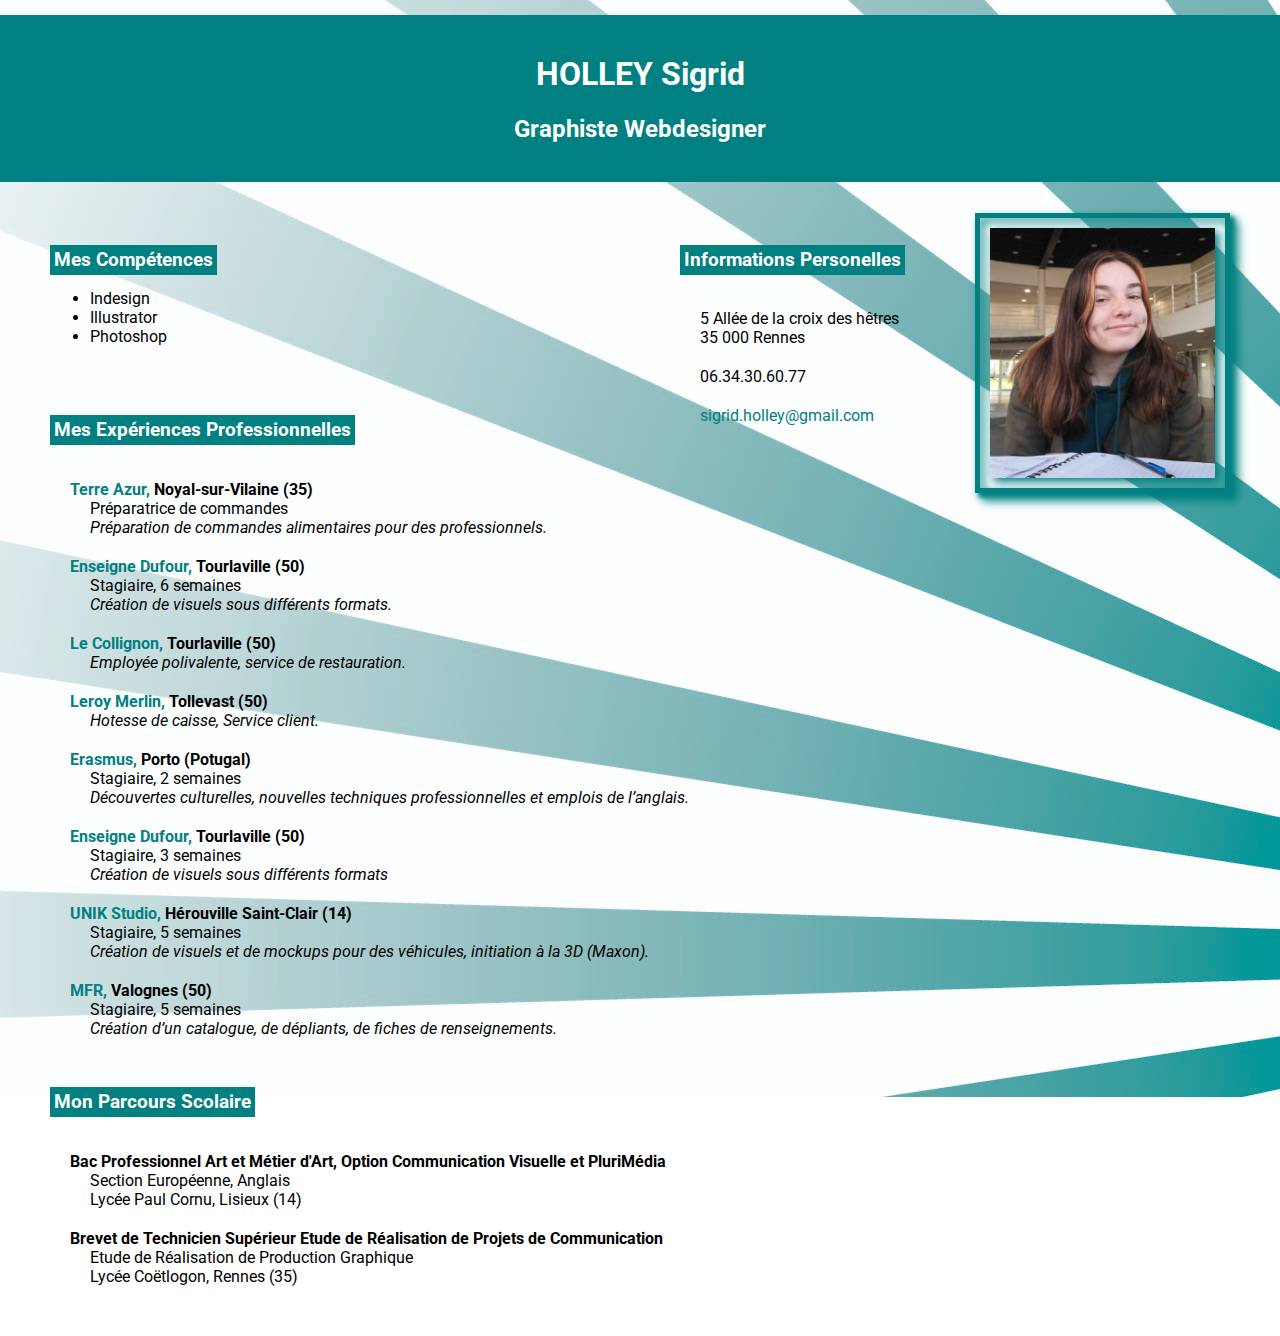
<file: index.html>
<!DOCTYPE html>
<html>
<head>
	<meta charset="utf-8" lang="fr">
	<link rel="stylesheet" type="text/css" href="styleCV_sigrid.css">
	<title>CV HOLLEY Sigrid</title>
	<!--typo, choisie sur google font
		-le title n'apparait que dans l'onglet google-->
		<link rel="preconnect" href="https://fonts.googleapis.com">
		<link rel="preconnect" href="https://fonts.gstatic.com" crossorigin>
		<link href="https://fonts.googleapis.com/css2?family=Roboto&display=swap" rel="stylesheet">
</head>

<header>
	<!--le "br" sert à laisser une marge entre le bloc de couleur et le texte
		-le nom et prénom sont centrés sur la page
		-la description de la fonction suit les memes consignes
		-l'image est classée ne image flottante pour pouvoir être modifiée dans le css
			le fait de mettre un "alt" améliore le référencement et affiche le texte saisi en cas de problème d'affichage de l'image
			le "title" affiche un texte au survol de l'image-->
		<br>
		<h1><center>HOLLEY Sigrid</h1>
		<h2><center>Graphiste Webdesigner</center></h2>
		<a href="sigrid.holley.jpg"><img src="sigrid.holley.jpg" class="imageflottante" alt="sigrid holley" title="Portrait"></a>
		<br>
</header>

<br>
<br>

<body>
	<!--mettre "mark" entre chaque balises "h3" pour pouvoir le mettre en evidence-->

	<!-- infos perso placé sur la droite à cote de l'image 
		-la balise de liste dt ne met pas de puces ou de nombre
		-"mailto" permet de faire de l'adresse mail un lien cliquable envoyant directement vers la création d'un nouveau mail à notre intention-->
	<div class="infosperso">
		<h3><mark>Informations Personelles</mark></h3>
		<dl>
			<dt>5 Allée de la croix des hêtres
			<br>35 000 Rennes</dt>
			<dt>06.34.30.60.77</dt>
			<dt><a href="mailto:sigrid.holley@gmail.com">sigrid.holley@gmail.com</a> </dt>
		</dl>
	</div>

	<!-- sur la gauche -->
	<h3><mark>Mes Compétences</mark></h3>
	<ul>
		<li>Indesign</li>
		<li>Illustrator</li>
		<li>Photoshop</li>
	</ul>

<br>
<br>
	<!--pour chaque expérience mettre:
	-l'entreprise en "strong" avec le lien vers le site 
	-la description en italique "em"-->
	<h3><mark>Mes Expériences Professionnelles</mark></h3>
	<dl>
		<dt><strong><a href="https://www.terreazur.fr/">Terre Azur,</a> Noyal-sur-Vilaine (35)</strong></dt>
			<dd>Préparatrice de commandes
			<em><br>Préparation de commandes alimentaires pour des professionnels.</em></dd>

		<dt><strong><a href="https://www.enseignes-dufour.com/">Enseigne Dufour,</a> Tourlaville (50)</strong></dt>
			<dd>Stagiaire, 6 semaines
			<em><br>Création de visuels sous différents formats.</em></dd>

		<dt><strong><a href="https://www.facebook.com/p/Le-Collignon-100063627610993/?locale=fr_FR">Le Collignon,</a> Tourlaville (50)</strong></dt>
			<dd><em>Employée polivalente, service de restauration.</em></dd>

		<dt><strong><a href="https://www.leroymerlin.fr/magasins/tollevast-cherbourg.html">Leroy Merlin,</a> Tollevast (50)</strong></dt>
			<dd><em>Hotesse de caisse, Service client.</em></dd>

		<dt><strong><a href="https://easr.pt/">Erasmus,</a> Porto (Potugal)</strong></dt>
			<dd>Stagiaire, 2 semaines
			<em><br>Découvertes culturelles, nouvelles techniques professionnelles et emplois de l’anglais.</em></dd>

		<dt><strong><a href="https://www.enseignes-dufour.com/">Enseigne Dufour,</a> Tourlaville (50)</strong></dt>
			<dd>Stagiaire, 3 semaines
			<em><br>Création de visuels sous différents formats</em></dd>

		<dt><strong><a href="https://unikstudio.fr/">UNIK Studio,</a> Hérouville Saint-Clair (14)</strong></dt>
			<dd>Stagiaire, 5 semaines
			<em><br>Création de visuels et de mockups pour des véhicules, initiation à la 3D (Maxon).</em></dd>

		<dt><strong><a href="http://www.mfrvalognes.com/">MFR,</a> Valognes (50)</strong></dt>
			<dd>Stagiaire, 5 semaines
			<em><br>Création d’un catalogue, de dépliants, de fiches de renseignements.</em></dd>

	</dl>
	<br>

	<h3><mark>Mon Parcours Scolaire</mark></h3>
	<!--utiliser la même hiérachisation que pour "mes expériences professionnelles"-->
	<dl>
		<strong><dt>Bac Professionnel Art et Métier d'Art, Option Communication Visuelle et PluriMédia</dt></strong>
			<dd>Section Européenne, Anglais</dd>
			<dd> Lycée Paul Cornu, Lisieux (14)</dd>

			<strong><dt>Brevet de Technicien Supérieur Etude de Réalisation de Projets de Communication</dt></strong>
			<dd>Etude de Réalisation de Production Graphique</dd>
			<dd>Lycée Coëtlogon, Rennes (35)</dd>
	</dl>

</body>

</html>
</file>
<file: styleCV_sigrid.css>
header{
	/*les marges doivent contrer les marges imposées dasn le body pour que le bandeau occupe toute la largeur de la page
	-une marge en dessous évite que le texte ne touche le bord du bandeau
	-le fond dans a couleur teal 
	-la couleur du texte en blanc*/
	margin: -50px;
	margin-bottom: 10px;
	background-color: teal;
	color: white;
}

body{
	/*mettre une marge padding en haut pour eviter que le texte ne touche le bandeau header
	-des marges de 50 pour que cela ne touche pas le bord de la page
	-l'image du fond est fixe et ne se repète pas
	-la typo est Roboto (rappel de la typo inscrite dans le html)*/
	padding-top: 15px;
	margin: 50px;
	background: url("fond_cv_web_v3.jpg") fixed no-repeat;
	font-family: 'Roboto', sans-serif;
}

dt{
	/*Chaque tête de liste à une marge supérieur et à gauche de 20px*/
	padding-top: 20px;
	padding-left: 20px;
}

.imageflottante
	/*l'image flottante permet de mettre des marges ext de 50px pour eviter de toucher le bord de la page
	-mettre une marge int entre l'image et la bordure
	-la faire floter sur la droite de la page
	-donner de 200px à mon image
	-appliquer une bordure 
	-faire que mon ombre suive la forme de mon image et de mon cadre*/
{
	margin: 50px;
	padding: 10px;
	float: right;
	height: 250px;
	border: 5px solid teal;
	filter: drop-shadow(4px 4px 4px teal);
	box-shadow: 4px 4px 4px teal;
}

.infosperso{
	/*les informations personnelles flottent au coté de l'image 
	-avec une marge de 20px pour ne pas la toucher*/
	float: right;
	margin-right: 20px;
}

a{
	/*toutes les balises a qui sot donc des liens ne tiennt pas comptent des paramettre automatiques de décoration 
	-tous les liens ont la couleur teal*/
	text-decoration: none;
	color: teal;
}

mark{
	/*Les textes encore plus important sont surlignés par la "mark"
	-le fond de la mark est teal
	-le text est blanc 
	-avec une marge de 4px pour que le texte ne touche pas le bord du cadre de surlignage*/
	background-color: teal;
	color: white;
	padding: 4px;
}
</file>
